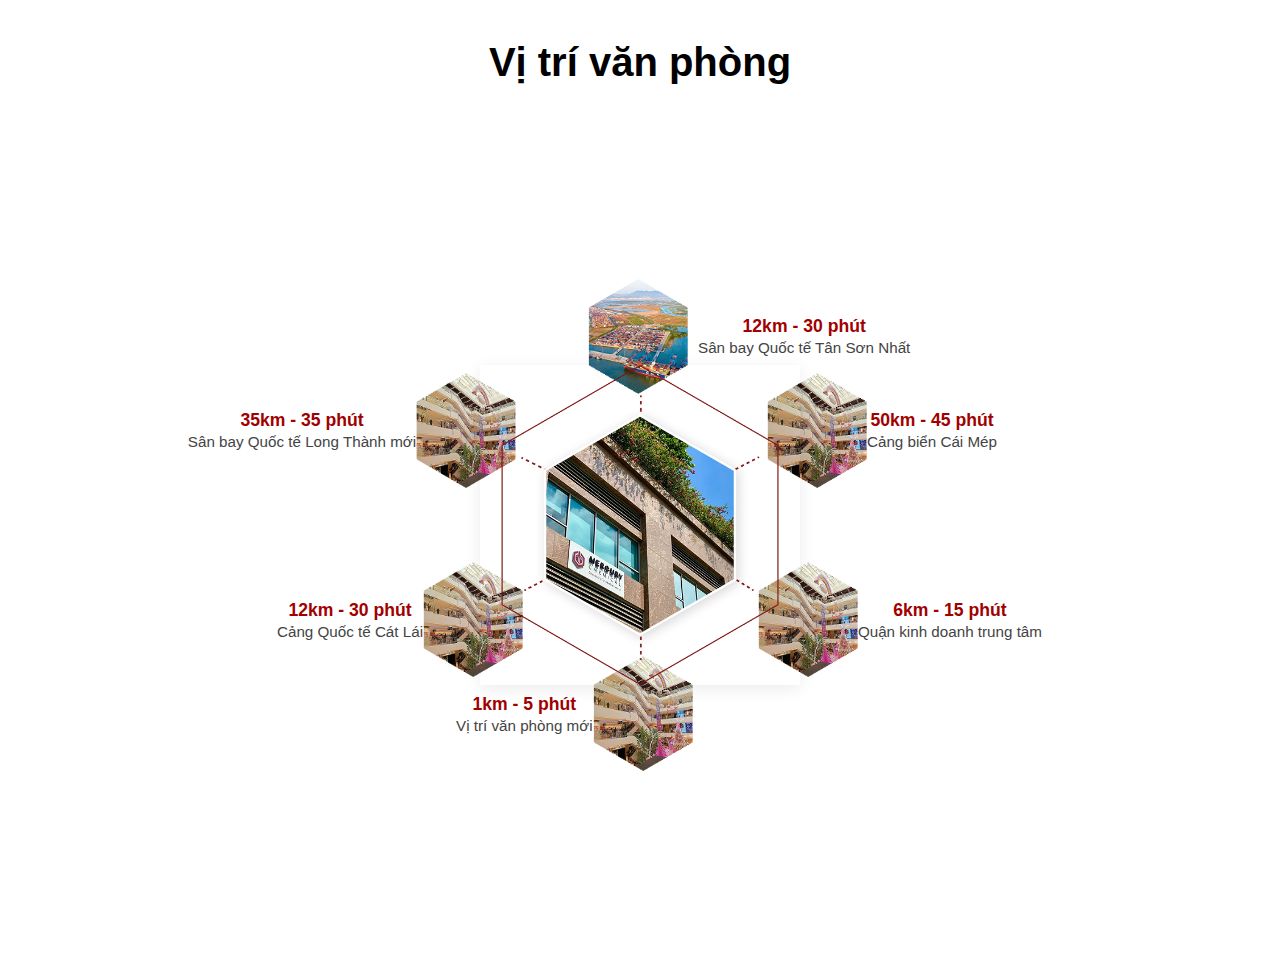
<file: something-1.html>
<!DOCTYPE html>
<html lang="vi">
  <head>
    <meta charset="UTF-8" />
    <title>Vị trí văn phòng</title>
    <style>
      body {
        font-family: Arial, sans-serif;
        background: #fff;
        margin: 0;
        padding: 0;
      }
      .container1 {
        max-width: 900px;
        margin: 40px auto;
        text-align: center;
        padding: 0 10px;
      }
      .title {
        font-size: 2.5rem;
        font-weight: bold;
        margin-bottom: 40px;
      }
      .hexagon-layout {
        position: relative;
        width: 800px;
        height: 800px;
        margin: 0 auto;
        transition: width 0.3s, height 0.3s;
      }
      .center-img {
        position: absolute;
        top: 50%;
        left: 50%;
        width: 320px;
        height: 320px;
        transform: translate(-50%, -50%);
        box-shadow: 0 4px 16px rgba(0, 0, 0, 0.08);
        object-fit: cover;
        z-index: 1;
      }
      .item {
        position: absolute;
        display: flex;
        align-items: center;
        background: none;
      }
      .item img {
        width: 100px;
        object-fit: cover;
        margin-bottom: 0;
      }
      .item .item-text {
        display: flex;
        flex-direction: column;
        gap: 2px;
      }
      .item .distance {
        font-weight: bold;
        color: #a10000;
        font-size: 1.1rem;
      }
      .item .desc {
        font-size: 0.95rem;
        color: #444;
      }
      /* Vị trí các item */
      /* Item 1: giữa cạnh trên phải của center-img */
      .item1 {
        top: 33%;
        left: 36%;
        transform: translate(60px, -110px);
        flex-direction: row;
        justify-content: flex-end;
        gap: 10px;
      }
      /* Item 2: đỉnh trên phải của center-img */
      .item2 {
        top: 31%;
        right: -9%;
        transform: translate(-50%, 0);
        flex-direction: row;
        justify-content: flex-end;
      }
      /* Item 3: đỉnh dưới phải của center-img */
      .item3 {
        bottom: 31%;
        right: -18%;
        transform: translate(-50%, 0);
        flex-direction: row;
        justify-content: flex-end;
      }
      /* Item 4: giữa cạnh dưới trái của center-img */
      .item4 {
        bottom: 33%;
        left: 47%;
        transform: translate(-160px, 110px);
        flex-direction: row-reverse;
        justify-content: flex-start;
      }
      /* Item 5: đỉnh dưới trái của center-img */
      .item5 {
        bottom: 31%;
        left: 20%;
        transform: translate(-50%, 0);
        flex-direction: row-reverse;
        justify-content: flex-start;
      }
      /* Item 6: đỉnh trên trái của center-img */
      .item6 {
        top: 31%;
        left: 14%;
        transform: translate(-50%, 0);
        flex-direction: row-reverse;
        justify-content: flex-start;
      }
      /* Responsive */
      @media (max-width: 800px) {
        .hexagon-layout {
          width: 400px;
          height: 400px;
        }
        .center-img {
          width: 160px;
          height: 160px;
        }
        .item img {
          width: 48px;
          height: 48px;
        }
        .item .item-text {
          max-width: 100px;
        }
        .title {
          font-size: 2rem;
        }
        .item1 {
          transform: translate(30px, -55px);
        }
        .item4 {
          transform: translate(-80px, 55px);
        }
      }
      @media (max-width: 500px) {
        .hexagon-layout {
          width: 100%;
          max-width: 320px;
          height: auto;
          min-height: unset;
          display: flex;
          flex-direction: column;
          align-items: center;
          position: static;
        }
        .center-img {
          position: static;
          width: 120px;
          height: 120px;
          margin: 0 auto 16px auto;
          display: block;
          transform: none;
          /* Fix: center horizontally */
          margin-left: auto;
          margin-right: auto;
        }
        .items-mobile {
          display: grid;
          grid-template-columns: repeat(3, 1fr);
          gap: 10px 8px;
          width: 100%;
          margin-top: 0;
        }
        .item {
          position: static !important;
          width: 100%;
          min-width: unset;
          margin-bottom: 0;
          align-items: center !important;
          background: none;
          display: flex;
          flex-direction: column !important;
          text-align: center !important;
          justify-content: center !important;
        }
        .item img {
          width: 48px;
          height: 48px;
        }
        .title {
          font-size: 1.2rem;
          margin-bottom: 20px;
        }
        .item .distance {
          font-size: 0.9rem;
        }
        .item .desc {
          font-size: 0.8rem;
        }
        .item .item-text {
          align-items: center !important;
          text-align: center !important;
          max-width: unset;
        }
        /* Ẩn layout cũ trên mobile */
        .items-absolute {
          display: none !important;
        }
      }
      .items-mobile {
        display: none;
      }
      @media (max-width: 500px) {
        .items-mobile {
          display: grid;
        }
      }
    </style>
  </head>
  <body>
    <div class="container1">
      <div class="title">Vị trí văn phòng</div>
      <div class="hexagon-layout">
        <img src="/images/Group 18830.png" alt="Văn phòng" class="center-img" />
        <!-- Absolute layout cho desktop -->
        <div class="items-absolute">
          <div class="item item1">
            <img src="/images/Polygon 14.png" alt="Tân Sơn Nhất" />
            <div class="item-text">
              <div class="distance">12km - 30 phút</div>
              <div class="desc">Sân bay Quốc tế Tân Sơn Nhất</div>
            </div>
          </div>
          <div class="item item2">
            <img src="/images/Polygon 15.png" alt="Cái Mép" />
            <div class="item-text">
              <div class="distance">50km - 45 phút</div>
              <div class="desc">Cảng biển Cái Mép</div>
            </div>
          </div>
          <div class="item item3">
            <img src="/images/Polygon 15.png" alt="Kinh doanh trung tâm" />
            <div class="item-text">
              <div class="distance">6km - 15 phút</div>
              <div class="desc">Quận kinh doanh trung tâm</div>
            </div>
          </div>
          <div class="item item4">
            <img src="/images/Polygon 15.png" alt="Văn phòng mới" />
            <div class="item-text">
              <div class="distance">1km - 5 phút</div>
              <div class="desc">Vị trí văn phòng mới</div>
            </div>
          </div>
          <div class="item item5">
            <img src="/images/Polygon 15.png" alt="Cát Lái" />
            <div class="item-text">
              <div class="distance">12km - 30 phút</div>
              <div class="desc">Cảng Quốc tế Cát Lái</div>
            </div>
          </div>
          <div class="item item6">
            <img src="/images/Polygon 15.png" alt="Long Thành" />
            <div class="item-text">
              <div class="distance">35km - 35 phút</div>
              <div class="desc">Sân bay Quốc tế Long Thành mới</div>
            </div>
          </div>
        </div>
        <!-- Grid layout cho mobile -->
        <div class="items-mobile">
          <div class="item">
            <img src="/images/Polygon 14.png" alt="Tân Sơn Nhất" />
            <div class="item-text">
              <div class="distance">12km - 30 phút</div>
              <div class="desc">Sân bay Quốc tế Tân Sơn Nhất</div>
            </div>
          </div>
          <div class="item">
            <img src="/images/Polygon 15.png" alt="Cái Mép" />
            <div class="item-text">
              <div class="distance">50km - 45 phút</div>
              <div class="desc">Cảng biển Cái Mép</div>
            </div>
          </div>
          <div class="item">
            <img src="/images/Polygon 15.png" alt="Kinh doanh trung tâm" />
            <div class="item-text">
              <div class="distance">6km - 15 phút</div>
              <div class="desc">Quận kinh doanh trung tâm</div>
            </div>
          </div>
          <div class="item">
            <img src="/images/Polygon 15.png" alt="Văn phòng mới" />
            <div class="item-text">
              <div class="distance">1km - 5 phút</div>
              <div class="desc">Vị trí văn phòng mới</div>
            </div>
          </div>
          <div class="item">
            <img src="/images/Polygon 15.png" alt="Cát Lái" />
            <div class="item-text">
              <div class="distance">12km - 30 phút</div>
              <div class="desc">Cảng Quốc tế Cát Lái</div>
            </div>
          </div>
          <div class="item">
            <img src="/images/Polygon 15.png" alt="Long Thành" />
            <div class="item-text">
              <div class="distance">35km - 35 phút</div>
              <div class="desc">Sân bay Quốc tế Long Thành mới</div>
            </div>
          </div>
        </div>
      </div>
    </div>
  </body>
</html>
</file>
